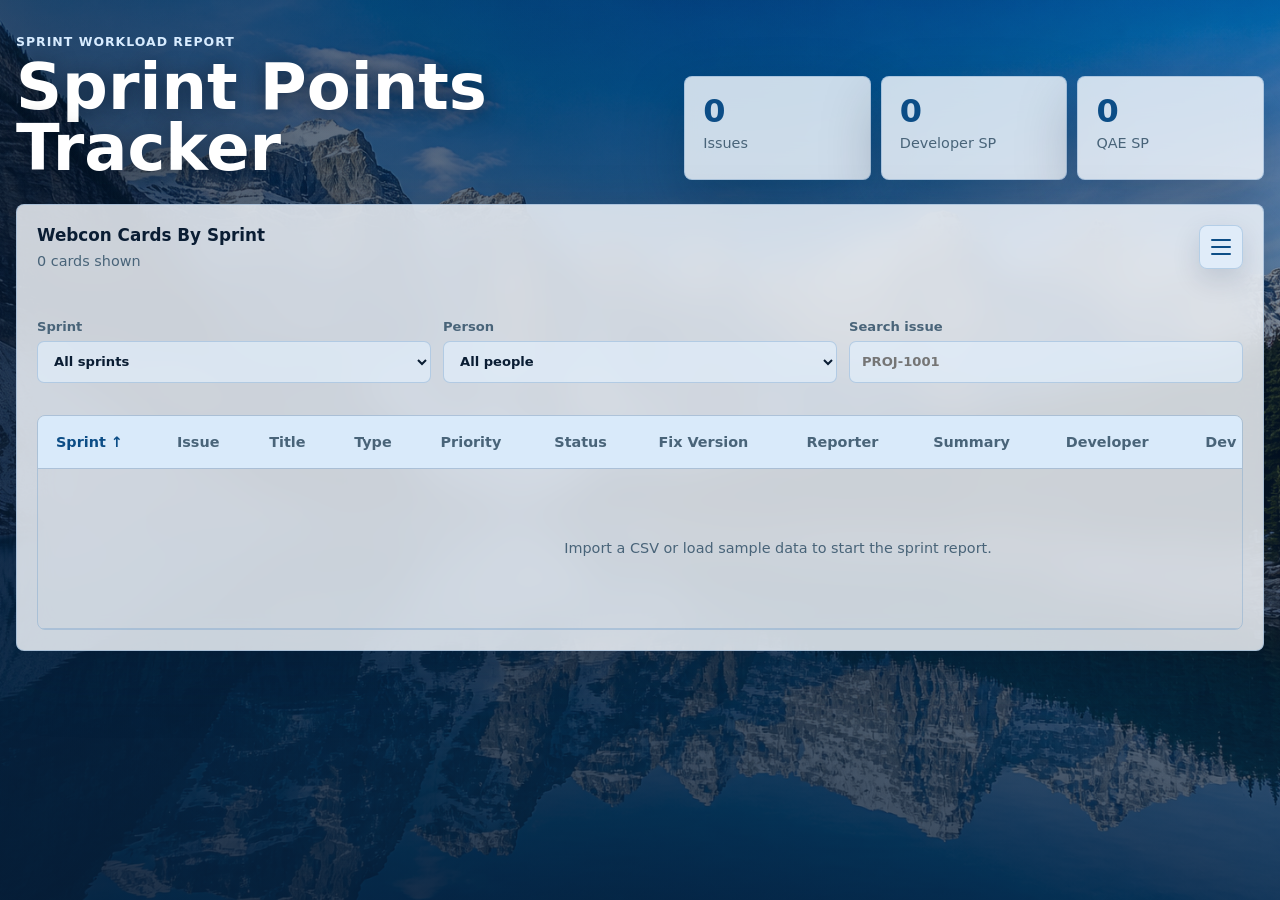
<file: index.html>
<!doctype html>
<html lang="en">
  <head>
    <meta charset="UTF-8" />
    <meta name="viewport" content="width=device-width, initial-scale=1.0" />
    <title>Sprint Points Tracker</title>
    <link rel="stylesheet" href="styles.css" />
  </head>
  <body>
    <main class="app-shell">
      <section class="masthead">
        <div>
          <p class="eyebrow">Sprint workload report</p>
          <h1>Sprint Points Tracker</h1>
        </div>
        <div class="summary-grid" aria-label="Report summary">
          <article>
            <span id="totalIssues">0</span>
            <p>Issues</p>
          </article>
          <article>
            <span id="developerPoints">0</span>
            <p>Developer SP</p>
          </article>
          <article>
            <span id="qaePoints">0</span>
            <p>QAE SP</p>
          </article>
        </div>
      </section>

      <section class="workspace">
        <section class="panel report-panel" aria-labelledby="report-heading">
          <div class="report-topline">
            <div>
              <h2 id="report-heading">Webcon Cards By Sprint</h2>
              <p id="resultCount">0 cards shown</p>
            </div>
            <div class="menu-shell">
              <button
                type="button"
                class="menu-button"
                id="menuToggle"
                aria-label="Open menu"
                aria-controls="actionMenu"
                aria-expanded="false"
              >
                <span aria-hidden="true"></span>
                <span aria-hidden="true"></span>
                <span aria-hidden="true"></span>
              </button>
              <div class="action-menu" id="actionMenu" hidden>
                <input class="visually-hidden" id="csvImport" type="file" accept=".csv,text/csv" />
                <button type="button" id="importCsv">Import CSV</button>
                <button type="button" id="loadSample">Load sample</button>
                <button type="button" id="exportCsv">Export CSV</button>
                <button type="button" class="danger" id="clearData">Clear data</button>
                <a href="reports.html">Reports</a>
              </div>
            </div>
          </div>
          <p class="import-status" id="importStatus" aria-live="polite"></p>
          <div class="export-panel" id="exportPanel" hidden>
            <div class="export-panel-heading">
              <a id="downloadCsvLink" class="download-link" href="#" download="jira-sprint-assignment-report.csv">
                Download report
              </a>
              <a id="openCsvLink" class="download-link" href="#" target="_blank" rel="noopener">
                Open CSV
              </a>
              <button type="button" class="secondary-button" id="saveCsv">Save CSV</button>
              <button type="button" class="secondary-button" id="copyCsv">Copy CSV</button>
            </div>
            <textarea id="csvPreview" readonly aria-label="CSV export preview"></textarea>
          </div>

          <div class="filters" aria-label="Report filters">
            <label>
              Sprint
              <select id="sprintFilter"></select>
            </label>
            <label>
              Person
              <select id="personFilter"></select>
            </label>
            <label>
              Search issue
              <input id="issueSearch" placeholder="PROJ-1001" />
            </label>
          </div>

          <div class="totals-strip" id="personTotals" aria-live="polite"></div>

          <div class="table-wrap">
            <table>
              <thead>
                <tr>
                  <th><button type="button" data-sort="sprint">Sprint</button></th>
                  <th><button type="button" data-sort="issueNumber">Issue</button></th>
                  <th><button type="button" data-sort="title">Title</button></th>
                  <th><button type="button" data-sort="issueType">Type</button></th>
                  <th><button type="button" data-sort="priority">Priority</button></th>
                  <th><button type="button" data-sort="status">Status</button></th>
                  <th><button type="button" data-sort="fixVersion">Fix Version</button></th>
                  <th><button type="button" data-sort="reporter">Reporter</button></th>
                  <th><button type="button" data-sort="summary">Summary</button></th>
                  <th><button type="button" data-sort="developer">Developer</button></th>
                  <th><button type="button" data-sort="devPoints">Dev SP</button></th>
                  <th><button type="button" data-sort="qae">QAE</button></th>
                  <th><button type="button" data-sort="qaePoints">QAE SP</button></th>
                  <th aria-label="Row actions"></th>
                </tr>
              </thead>
              <tbody id="issueRows"></tbody>
            </table>
          </div>
        </section>
      </section>
    </main>

    <template id="emptyStateTemplate">
      <tr>
        <td colspan="14" class="empty-state">
          Import a CSV or load sample data to start the sprint report.
        </td>
      </tr>
    </template>

    <script src="app.js"></script>
  </body>
</html>
</file>
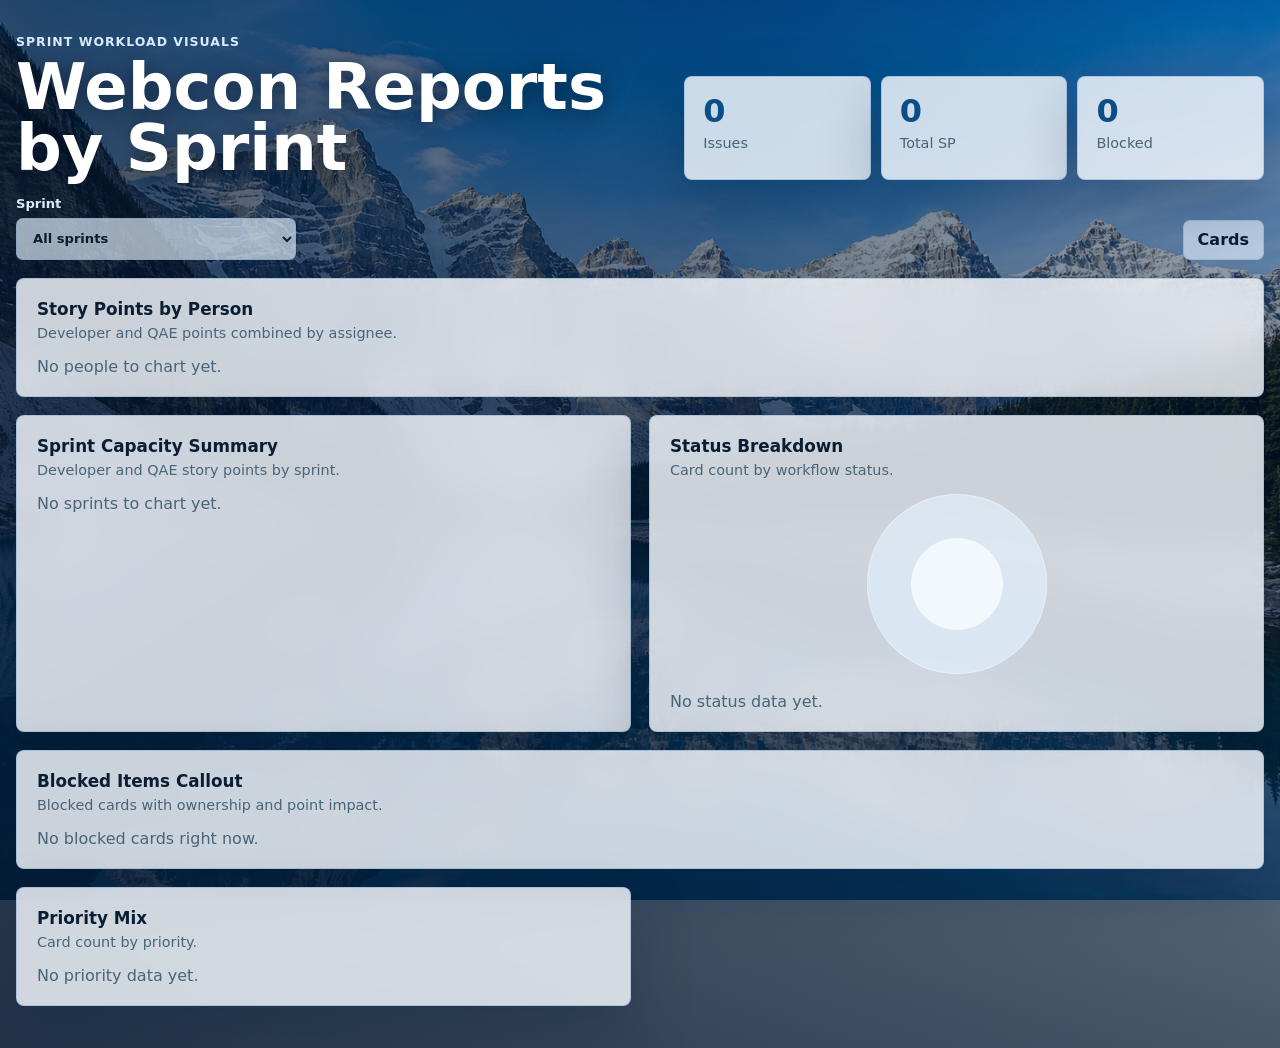
<file: reports.html>
<!doctype html>
<html lang="en">
  <head>
    <meta charset="UTF-8" />
    <meta name="viewport" content="width=device-width, initial-scale=1.0" />
    <title>Webcon Reports by Sprint</title>
    <link rel="stylesheet" href="styles.css" />
  </head>
  <body>
    <main class="app-shell">
      <section class="masthead reports-masthead">
        <div>
          <p class="eyebrow">Sprint workload visuals</p>
          <h1>Webcon Reports by Sprint</h1>
        </div>
        <div class="summary-grid" aria-label="Report summary">
          <article>
            <span id="reportIssueCount">0</span>
            <p>Issues</p>
          </article>
          <article>
            <span id="reportTotalPoints">0</span>
            <p>Total SP</p>
          </article>
          <article>
            <span id="reportBlockedCount">0</span>
            <p>Blocked</p>
          </article>
        </div>
      </section>

      <section class="reports-toolbar">
        <label class="report-filter">
          Sprint
          <select id="reportSprintFilter"></select>
        </label>
        <a class="secondary-button nav-button" href="index.html">Cards</a>
      </section>

      <section class="reports-grid" aria-label="Sprint reports">
        <article class="panel chart-panel person-chart">
          <div class="chart-heading">
            <h2>Story Points by Person</h2>
            <p>Developer and QAE points combined by assignee.</p>
          </div>
          <div id="personBars" class="bar-list"></div>
        </article>

        <article class="panel chart-panel sprint-chart">
          <div class="chart-heading">
            <h2>Sprint Capacity Summary</h2>
            <p>Developer and QAE story points by sprint.</p>
          </div>
          <div id="sprintBars" class="bar-list"></div>
        </article>

        <article class="panel chart-panel">
          <div class="chart-heading">
            <h2>Status Breakdown</h2>
            <p>Card count by workflow status.</p>
          </div>
          <div class="donut-layout">
            <div id="statusDonut" class="donut-chart" aria-label="Status breakdown chart"></div>
            <div id="statusLegend" class="legend-list"></div>
          </div>
        </article>

        <article class="panel chart-panel blocked-panel">
          <div class="chart-heading">
            <h2>Blocked Items Callout</h2>
            <p>Blocked cards with ownership and point impact.</p>
          </div>
          <div id="blockedItems" class="blocked-list"></div>
        </article>

        <article class="panel chart-panel">
          <div class="chart-heading">
            <h2>Priority Mix</h2>
            <p>Card count by priority.</p>
          </div>
          <div id="priorityMix" class="priority-grid"></div>
        </article>
      </section>
    </main>

    <script src="reports.js"></script>
  </body>
</html>
</file>
<file: styles.css>
:root {
  --bg: #061a33;
  --surface: rgba(247, 251, 255, 0.82);
  --surface-muted: rgba(226, 239, 252, 0.68);
  --ink: #0a1d33;
  --muted: #496479;
  --line: rgba(121, 165, 205, 0.42);
  --accent: #1b75bc;
  --accent-strong: #0c4d86;
  --accent-soft: rgba(83, 166, 230, 0.22);
  --warn: #9f2f50;
  --shadow: 0 24px 60px rgba(4, 23, 47, 0.26);
  --chart-0: #0c4d86;
  --chart-1: #2f8f83;
  --chart-2: #6b7280;
  --chart-3: #4f6fb3;
  --chart-4: #2aa7b8;
  --chart-5: #7c5aa6;
  --chart-6: #3f7d4d;
  --chart-7: #8aa1b2;
}

* {
  box-sizing: border-box;
}

body {
  margin: 0;
  min-height: 100vh;
  background:
    linear-gradient(180deg, rgba(6, 26, 51, 0.18), rgba(6, 26, 51, 0.7)),
    linear-gradient(90deg, rgba(6, 26, 51, 0.62), rgba(9, 60, 105, 0.15)),
    url("assets/mountain-lake-background.png") center / cover fixed;
  color: var(--ink);
  font-family:
    Inter, ui-sans-serif, system-ui, -apple-system, BlinkMacSystemFont, "Segoe UI", sans-serif;
}

button,
input,
select {
  font: inherit;
}

.app-shell {
  width: min(1480px, calc(100% - 32px));
  margin: 0 auto;
  padding: 34px 0 42px;
}

.masthead {
  display: grid;
  grid-template-columns: minmax(280px, 1fr) minmax(420px, 0.9fr);
  align-items: end;
  gap: 24px;
  margin-bottom: 24px;
}

.eyebrow {
  margin: 0 0 8px;
  color: #d8ecff;
  font-size: 0.78rem;
  font-weight: 800;
  letter-spacing: 0.08em;
  text-transform: uppercase;
}

h1,
h2,
p {
  margin-top: 0;
}

h1 {
  margin-bottom: 0;
  font-size: clamp(2rem, 5vw, 4.9rem);
  line-height: 0.96;
  letter-spacing: 0;
  color: #ffffff;
  text-shadow: 0 3px 22px rgba(2, 15, 31, 0.56);
}

h2 {
  margin-bottom: 0;
  font-size: 1.05rem;
}

.summary-grid {
  display: grid;
  grid-template-columns: repeat(3, minmax(0, 1fr));
  gap: 10px;
}

.summary-grid article,
.panel {
  background: var(--surface);
  border: 1px solid var(--line);
  backdrop-filter: blur(18px);
  box-shadow: var(--shadow);
}

.summary-grid article {
  min-height: 104px;
  padding: 18px;
  border-radius: 8px;
}

.summary-grid span {
  display: block;
  font-size: 2rem;
  font-weight: 850;
  line-height: 1;
  color: var(--accent-strong);
}

.summary-grid p,
.report-topline p {
  margin: 8px 0 0;
  color: var(--muted);
  font-size: 0.9rem;
}

.workspace {
  display: block;
}

.panel {
  border-radius: 8px;
}

.panel-heading,
.report-topline,
.form-actions,
.report-actions {
  display: flex;
  align-items: center;
}

.panel-heading,
.report-topline {
  justify-content: space-between;
  gap: 16px;
}

label {
  display: grid;
  gap: 7px;
  color: var(--muted);
  font-size: 0.82rem;
  font-weight: 750;
}

input,
select {
  width: 100%;
  min-height: 42px;
  border: 1px solid var(--line);
  border-radius: 7px;
  background: var(--surface-muted);
  color: var(--ink);
  padding: 0 12px;
  outline: none;
}

.visually-hidden {
  position: absolute;
  width: 1px;
  height: 1px;
  padding: 0;
  margin: -1px;
  overflow: hidden;
  clip: rect(0, 0, 0, 0);
  white-space: nowrap;
  border: 0;
}

input:focus,
select:focus {
  border-color: var(--accent);
  box-shadow: 0 0 0 3px var(--accent-soft);
}

.form-actions,
.report-actions {
  gap: 10px;
  flex-wrap: wrap;
}

.menu-shell {
  position: relative;
}

.menu-button {
  display: grid;
  gap: 5px;
  place-content: center;
  width: 44px;
  height: 44px;
  border-radius: 8px;
  background: rgba(226, 239, 252, 0.84);
  border: 1px solid var(--line);
  box-shadow: 0 10px 28px rgba(4, 23, 47, 0.14);
}

.menu-button span {
  display: block;
  width: 20px;
  height: 2px;
  border-radius: 999px;
  background: var(--accent-strong);
}

.action-menu {
  position: absolute;
  top: calc(100% + 8px);
  right: 0;
  z-index: 10;
  display: grid;
  min-width: 190px;
  padding: 8px;
  border: 1px solid var(--line);
  border-radius: 8px;
  background: rgba(247, 251, 255, 0.94);
  box-shadow: var(--shadow);
  backdrop-filter: blur(18px);
}

.action-menu[hidden] {
  display: none;
}

.action-menu button,
.action-menu a {
  display: block;
  width: 100%;
  min-height: 38px;
  border-radius: 7px;
  background: transparent;
  color: var(--ink);
  padding: 9px 10px;
  text-align: left;
  text-decoration: none;
  font-weight: 800;
}

.action-menu button:hover,
.action-menu a:hover {
  background: var(--surface-muted);
  color: var(--accent-strong);
}

.action-menu .danger {
  color: var(--warn);
}

button {
  border: 0;
  cursor: pointer;
}

.secondary-button {
  min-height: 40px;
  border-radius: 7px;
  font-weight: 800;
}

.secondary-button {
  background: var(--surface-muted);
  color: var(--ink);
  border: 1px solid var(--line);
  padding: 0 14px;
}

.secondary-button:hover {
  border-color: var(--accent);
  color: var(--accent-strong);
}

.secondary-button.danger {
  color: var(--warn);
}

.report-panel {
  min-width: 0;
  padding: 20px;
}

.import-status {
  min-height: 20px;
  margin: 12px 0 0;
  color: var(--muted);
  font-size: 0.86rem;
}

.import-status.error {
  color: var(--warn);
  font-weight: 750;
}

.export-panel {
  display: grid;
  gap: 10px;
  margin-top: 12px;
  padding: 12px;
  border: 1px solid var(--line);
  border-radius: 8px;
  background: var(--surface-muted);
}

.export-panel[hidden] {
  display: none;
}

.export-panel-heading {
  display: flex;
  align-items: center;
  justify-content: space-between;
  gap: 10px;
  flex-wrap: wrap;
}

.download-link {
  color: var(--accent-strong);
  font-weight: 850;
}

#csvPreview {
  width: 100%;
  min-height: 132px;
  resize: vertical;
  border: 1px solid var(--line);
  border-radius: 7px;
  background: var(--surface);
  color: var(--ink);
  padding: 10px 12px;
  font: 0.82rem ui-monospace, SFMono-Regular, Menlo, Monaco, Consolas, "Liberation Mono", monospace;
  line-height: 1.45;
}

.filters {
  display: grid;
  grid-template-columns: repeat(3, minmax(150px, 1fr));
  gap: 12px;
  margin-top: 18px;
}

.totals-strip {
  display: grid;
  grid-template-columns: repeat(auto-fit, minmax(190px, 1fr));
  gap: 10px;
  margin: 16px 0;
}

.person-total {
  border: 1px solid var(--line);
  border-radius: 8px;
  padding: 12px;
  background: rgba(226, 239, 252, 0.72);
}

.person-total strong {
  display: block;
  font-size: 0.94rem;
}

.person-total span {
  display: block;
  margin-top: 4px;
  color: var(--muted);
  font-size: 0.82rem;
}

.table-wrap {
  overflow: auto;
  border: 1px solid var(--line);
  border-radius: 8px;
}

table {
  width: 100%;
  border-collapse: collapse;
  min-width: 1480px;
}

th,
td {
  padding: 12px;
  border-bottom: 1px solid var(--line);
  text-align: left;
  vertical-align: top;
  font-size: 0.9rem;
}

th {
  position: sticky;
  top: 0;
  z-index: 1;
  background: #d9eafa;
}

th button {
  width: 100%;
  min-height: 28px;
  background: transparent;
  color: var(--muted);
  text-align: left;
  font-weight: 850;
}

th button.active {
  color: var(--accent-strong);
}

td.issue {
  font-weight: 850;
  white-space: nowrap;
}

td.points {
  font-variant-numeric: tabular-nums;
  font-weight: 800;
}

.row-actions {
  display: flex;
  gap: 6px;
  justify-content: flex-end;
}

.row-actions button {
  min-height: 32px;
  border-radius: 6px;
  background: var(--surface-muted);
  border: 1px solid var(--line);
  color: var(--ink);
  padding: 0 10px;
  font-weight: 750;
}

.icon-row-button {
  display: inline-grid;
  place-items: center;
  width: 32px;
  padding: 0;
  color: var(--accent-strong);
  font-size: 1.05rem;
  line-height: 1;
}

.icon-row-button:hover {
  border-color: var(--accent);
  background: rgba(226, 239, 252, 0.9);
}

.danger-icon {
  color: var(--warn);
  font-size: 1.25rem;
}

.edit-actions button {
  min-width: 64px;
}

.row-edit-input {
  min-height: 34px;
  min-width: 96px;
  padding: 0 8px;
  background: rgba(255, 255, 255, 0.78);
  font-size: 0.86rem;
}

.empty-state {
  height: 160px;
  color: var(--muted);
  text-align: center;
  vertical-align: middle;
}

.reports-toolbar {
  display: flex;
  align-items: end;
  justify-content: space-between;
  gap: 12px;
  margin: -8px 0 18px;
}

.report-filter {
  width: min(280px, 100%);
  color: #d8ecff;
}

.nav-button {
  display: inline-grid;
  place-items: center;
  text-decoration: none;
}

.reports-grid {
  display: grid;
  grid-template-columns: repeat(2, minmax(0, 1fr));
  gap: 18px;
}

.chart-panel {
  min-width: 0;
  padding: 20px;
}

.person-chart,
.blocked-panel {
  grid-column: span 2;
}

.chart-heading {
  display: grid;
  gap: 6px;
  margin-bottom: 16px;
}

.chart-heading p {
  margin: 0;
  color: var(--muted);
  font-size: 0.9rem;
}

.bar-list {
  display: grid;
  gap: 14px;
}

.bar-row {
  display: grid;
  grid-template-columns: minmax(180px, 0.34fr) minmax(180px, 1fr) 72px;
  gap: 12px;
  align-items: center;
}

.bar-row-label {
  display: grid;
  gap: 3px;
}

.bar-row-label span,
.legend-item span,
.priority-card span,
.blocked-card span {
  color: var(--muted);
  font-size: 0.82rem;
}

.stacked-track {
  display: flex;
  height: 18px;
  overflow: hidden;
  border-radius: 999px;
  background: rgba(255, 255, 255, 0.52);
  border: 1px solid rgba(121, 165, 205, 0.34);
}

.dev-segment {
  background: linear-gradient(90deg, var(--chart-0), var(--chart-1));
}

.qae-segment {
  background: linear-gradient(90deg, var(--chart-2), var(--chart-3));
}

.bar-total {
  justify-self: end;
  color: var(--accent-strong);
}

.donut-layout {
  display: grid;
  justify-items: center;
  gap: 18px;
}

.donut-chart {
  position: relative;
  width: 180px;
  aspect-ratio: 1;
  border-radius: 50%;
  box-shadow: inset 0 0 0 1px rgba(255, 255, 255, 0.35);
}

.donut-chart::after {
  content: attr(data-total);
  position: absolute;
  inset: 44px;
  display: grid;
  place-items: center;
  border-radius: 50%;
  background: rgba(247, 251, 255, 0.88);
  color: var(--accent-strong);
  font-size: 1.8rem;
  font-weight: 900;
}

.legend-list {
  display: grid;
  grid-template-columns: repeat(auto-fit, minmax(150px, 1fr));
  gap: 10px;
  width: 100%;
}

.legend-item {
  display: grid;
  grid-template-columns: 14px minmax(0, 1fr) auto;
  align-items: center;
  gap: 9px;
}

.legend-swatch {
  width: 12px;
  height: 12px;
  border-radius: 50%;
}

.color-0 {
  background: var(--chart-0);
}

.color-1 {
  background: var(--chart-1);
}

.color-2 {
  background: var(--chart-2);
}

.color-3 {
  background: var(--chart-3);
}

.color-4 {
  background: var(--chart-4);
}

.color-5 {
  background: var(--chart-5);
}

.color-6 {
  background: var(--chart-6);
}

.color-7 {
  background: var(--chart-7);
}

.priority-grid {
  display: grid;
  grid-template-columns: repeat(auto-fit, minmax(130px, 1fr));
  gap: 10px;
}

.priority-card,
.blocked-card {
  border: 1px solid var(--line);
  border-radius: 8px;
  background: rgba(226, 239, 252, 0.58);
}

.priority-card {
  display: grid;
  gap: 7px;
  padding: 14px;
}

.blocked-list {
  display: grid;
  gap: 10px;
}

.blocked-card {
  display: flex;
  justify-content: space-between;
  gap: 16px;
  padding: 14px;
}

.blocked-card div {
  display: grid;
  gap: 5px;
}

.blocked-points {
  align-self: center;
  color: var(--warn);
  font-weight: 900;
  white-space: nowrap;
}

.chart-empty {
  margin: 0;
  color: var(--muted);
}

@media (max-width: 960px) {
  .masthead {
    grid-template-columns: 1fr;
  }

  .reports-grid,
  .person-chart,
  .blocked-panel {
    grid-template-columns: 1fr;
    grid-column: span 1;
  }

  .bar-row,
  .donut-layout {
    grid-template-columns: 1fr;
  }

  .bar-total {
    justify-self: start;
  }
}

@media (max-width: 640px) {
  .app-shell {
    width: min(100% - 20px, 1480px);
    padding-top: 16px;
  }

  .summary-grid,
  .filters {
    grid-template-columns: 1fr;
  }

  .report-topline {
    align-items: flex-start;
    flex-direction: column;
  }

  .reports-toolbar {
    align-items: stretch;
    flex-direction: column;
  }
}
</file>
